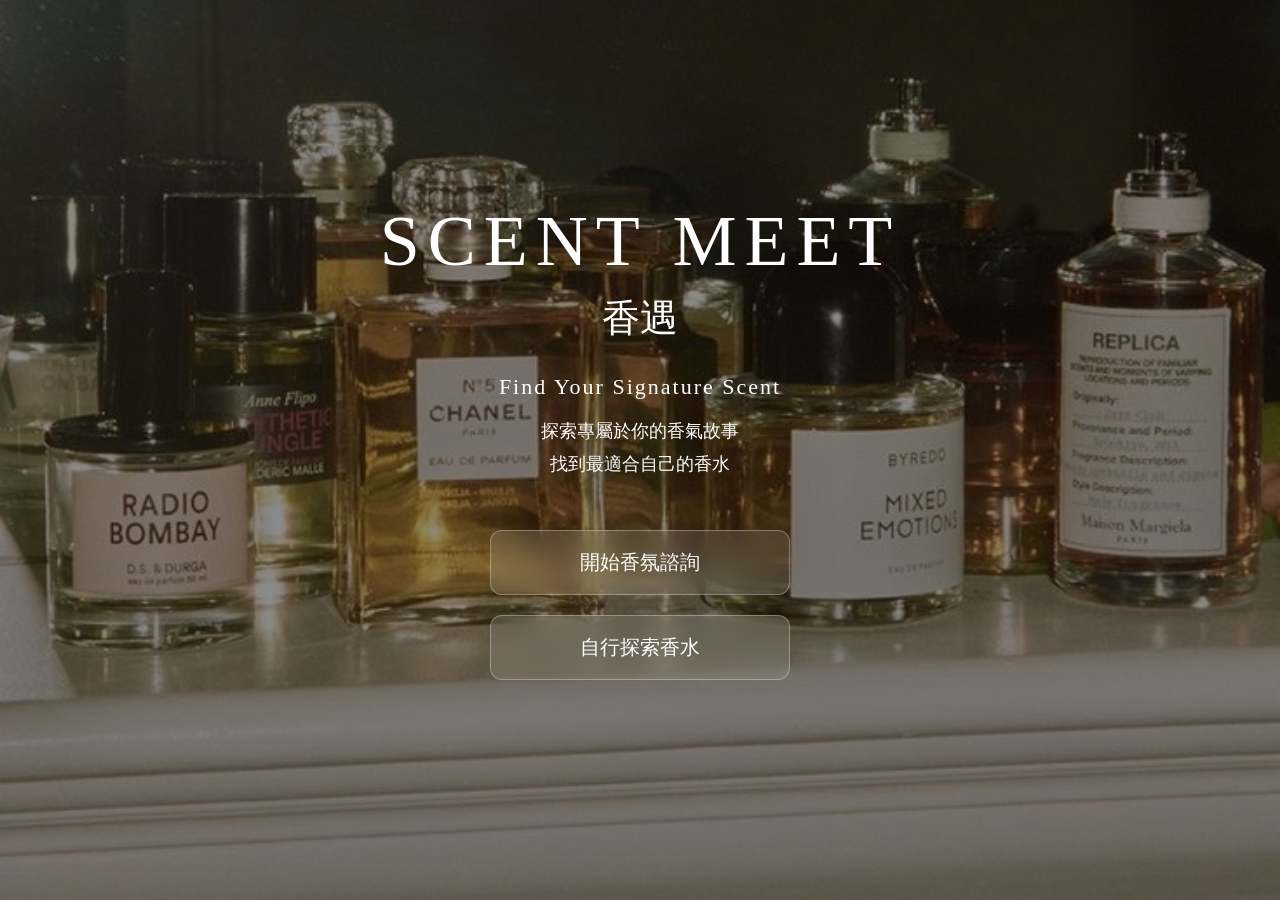
<file: templates/index.html>
<!DOCTYPE html>
<html lang="zh-Hant">

<head>
<meta charset="UTF-8">
<meta name="viewport" content="width=device-width, initial-scale=1.0">

<title>香遇｜香氛探索館</title>

<style>

*{
    margin:0;
    padding:0;
    box-sizing:border-box;
}

body{
    font-family:"Microsoft JhengHei";
}

/* 背景 */

.hero{

    height:100vh;

    background:
    linear-gradient(
        rgba(0,0,0,0.45),
        rgba(0,0,0,0.45)
    ),
    url("/static/images/home-bg.jpg");

    background-size:cover;
    background-position:center;

    display:flex;
    justify-content:center;
    align-items:center;
}

/* 中央內容 */

.content{

    text-align:center;
    color:white;
}

.en-title{

    font-size:72px;
    letter-spacing:8px;
    font-family:Georgia;
}

.zh-title{

    font-size:38px;
    margin-top:10px;
    margin-bottom:30px;
}

.subtitle{

    font-size:22px;
    letter-spacing:2px;
    margin-bottom:15px;
}

.desc{

    font-size:18px;
    line-height:1.8;
    margin-bottom:50px;
}

/* 按鈕 */

.btn{

    display:block;

    width:300px;

    margin:20px auto;

    padding:18px;

    text-decoration:none;

    color:white;

    font-size:20px;

    border-radius:12px;

    border:1px solid rgba(255,255,255,0.3);

    background:rgba(255,255,255,0.12);

    backdrop-filter:blur(12px);

    -webkit-backdrop-filter:blur(12px);

    transition:0.3s;
}
.btn:hover{

    background:rgba(255,255,255,0.22);

    transform:translateY(-3px);
}

</style>

</head>

<body>

<div class="hero">

    <div class="content">

        <div class="en-title">
            SCENT MEET
        </div>

        <div class="zh-title">
            香遇
        </div>

        <div class="subtitle">
            Find Your Signature Scent
        </div>

        <div class="desc">
            探索專屬於你的香氣故事
            <br>
            找到最適合自己的香水
        </div>

        <a href="/quiz/1" class="btn">
            開始香氛諮詢
        </a>

        <a href="/perfumes" class="btn">
            自行探索香水
        </a>

    </div>

</div>

</body>
</html>
</file>
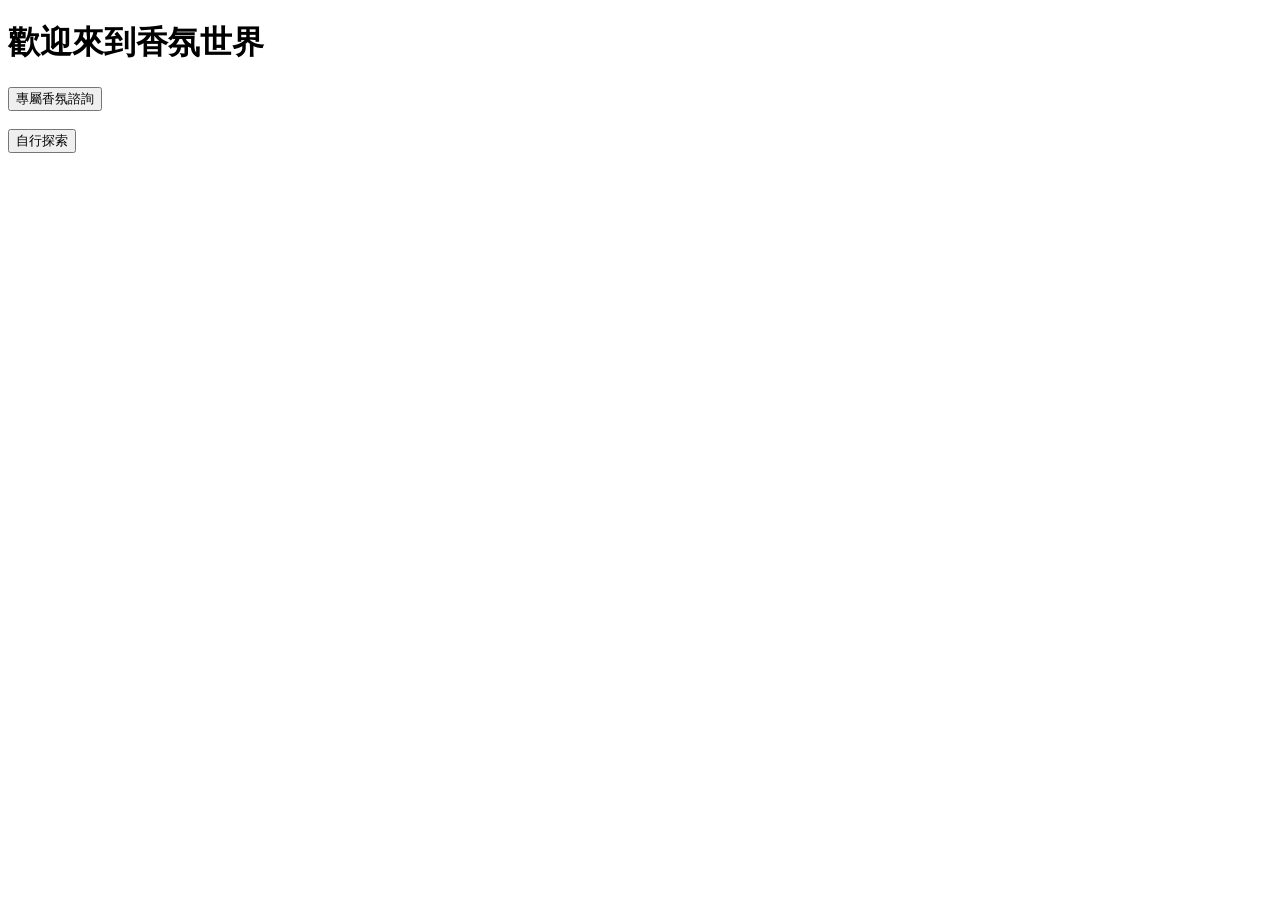
<file: templates/start.html>
<!DOCTYPE html>
<html>
<head>
    <title>開始探索</title>
</head>

<body>

<h1>歡迎來到香氛世界</h1>

<a href="/quiz/1">
    <button>專屬香氛諮詢</button>
</a>

<br><br>

<a href="/perfumes">
    <button>自行探索</button>
</a>

</body>
</html>
</file>
